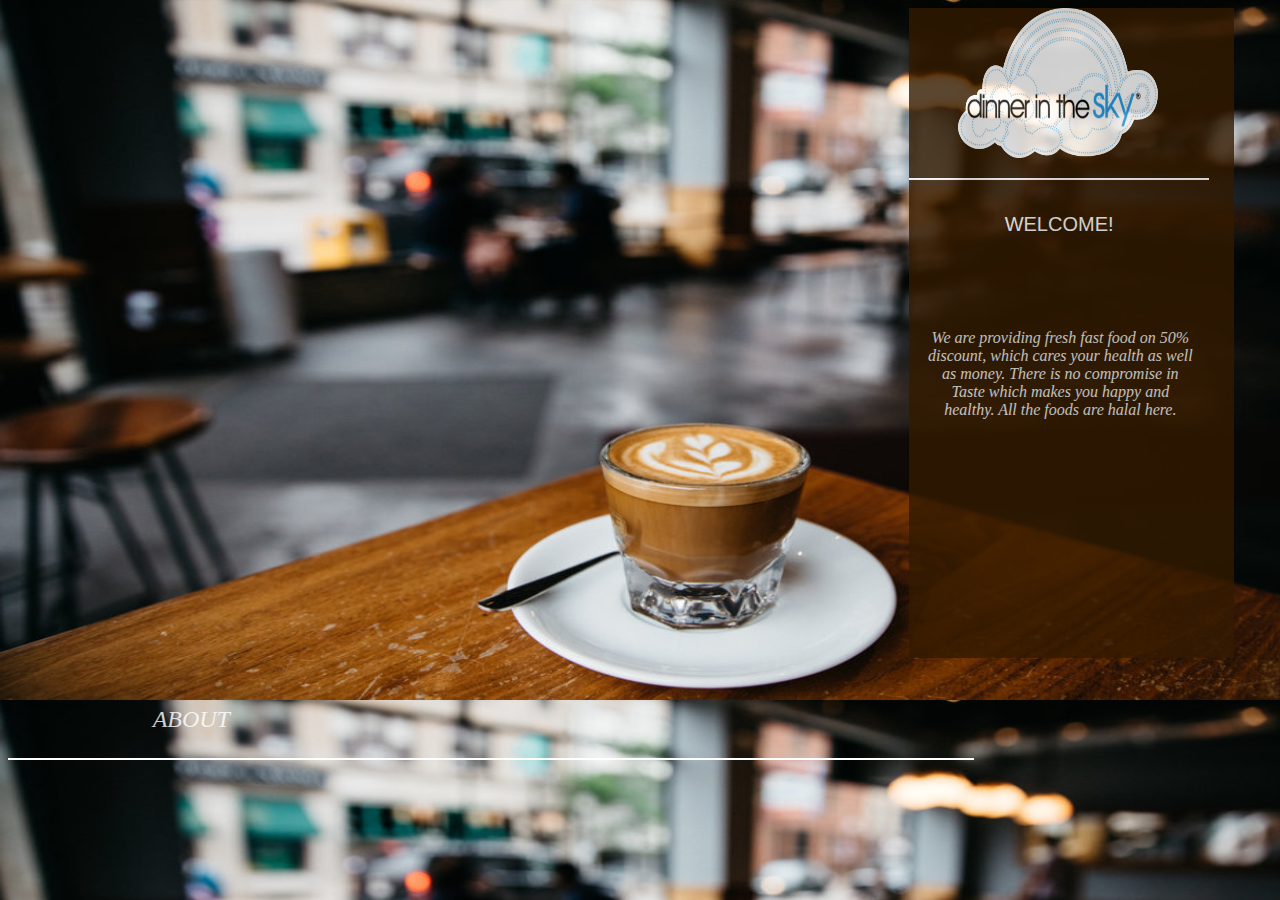
<file: index.html>
<!DOCTYPE html>
<html lang="en">
<head>
    <meta charset="UTF-8">
    <meta name="viewport" content="width=device-width, initial-scale=1.0">
    <title>Dinner in the sky</title>
    <link rel="stylesheet" href="style.css">
    <link rel="short icon" type="image/png" href="LOGO.png">
</head>
<body>

	<!-- <div class="backgroundDiv"> -->
		<!-- <img src="Background.jpg" alt="background image"> -->
       <div id="form">
			<div><img id="logo" src="LOGO.png" alt="Logo"></div>
			<div id="welcome"><label>WELCOME!</label></div>
			<div id="about"><label>We are providing fresh fast food on 50% discount, which cares your health as well as money. There is no compromise in Taste which makes you happy and healthy. All the foods are halal here.</label></div>
			
		</div>

		<div id="bar">
			<div id="about"><a href="about.html"><label>ABOUT</label></a></div>
			
		</div>
	</body>
	</html>
</file>
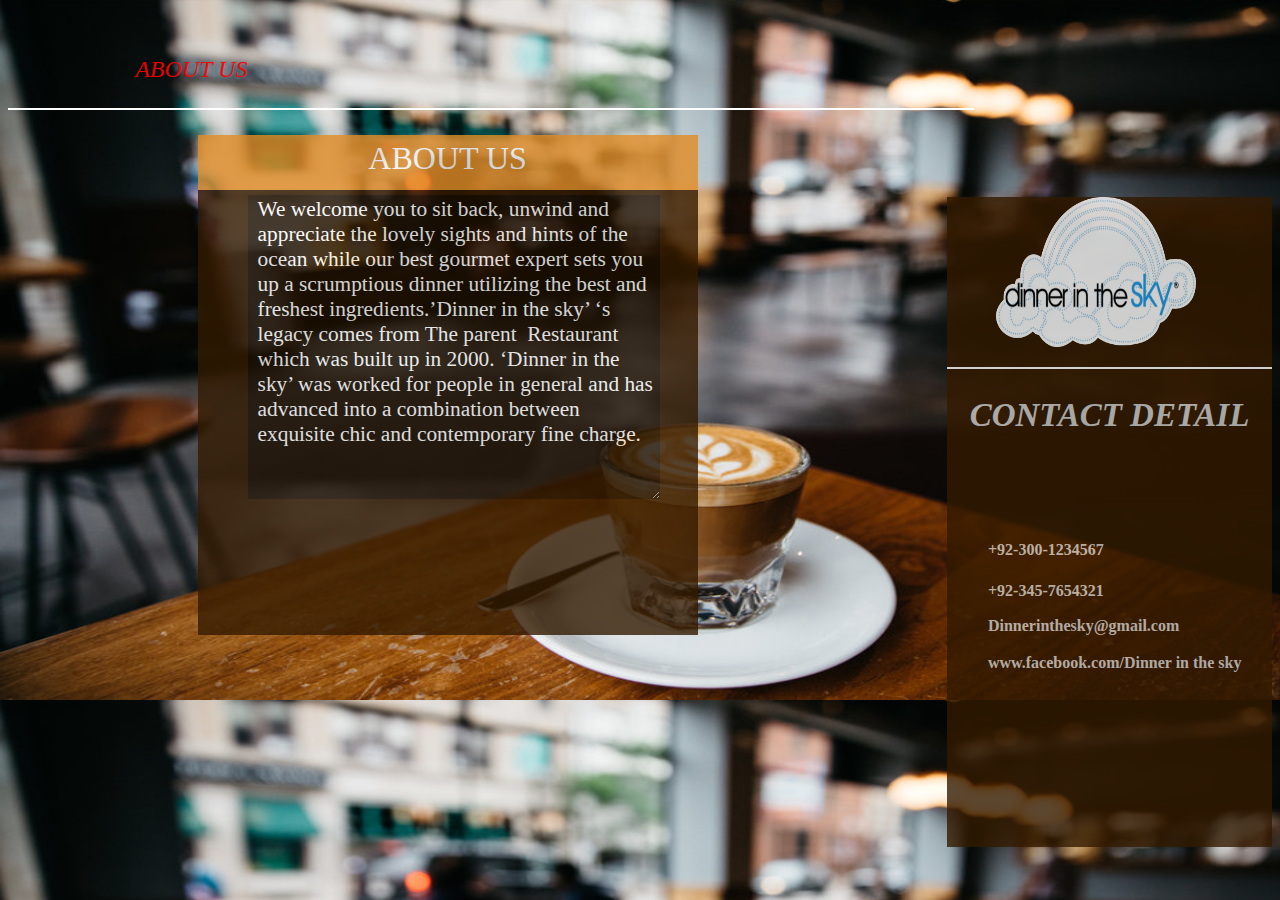
<file: about.html>
<!DOCTYPE html>
<html lang="en">
<head>
    <meta charset="UTF-8">
    <meta name="viewport" content="width=device-width, initial-scale=1.0">
    <title>about</title>
    <link rel="stylesheet" href="style.css">
    <link rel="short icon" type="image/png" href="LOGO.png">
</head>
<body>

    <div id="bar">
		
		
		<div id="about" style="color: red; font-family: calibri; font-size: 18pt; text-align: center;"><label>ABOUT US</label></div>
		
	</div>

	<div id="otherways">
		<img id="logo" src="LOGO.png">

		<div id="ways">
			<h2 id="detail">CONTACT DETAIL</h2>
			<div class="m_icon">
				<i class="fa fa-mobile" aria-hidden="true"></i>  <b>+92-300-1234567</b>
			</div>
			<div class="wt_icon" style="font-size: 14pt;">
				<i class="fa fa-whatsapp"></i> <b>+92-345-7654321</b>
			</div>
			<div class="mail_icon">
				<i class="fa fa-envelope" aria-hidden="true"></i> <b>Dinnerinthesky@gmail.com</b>
			</div>
			<div class="fb_icon" style="font-size: 14pt;">
				<i class="fa fa-facebook-square" aria-hidden="true"></i> <b>www.facebook.com/Dinner in the sky</b>
			</div>
		</div>
	</div>

	<div class="about_us">
		<div id="ct_head">ABOUT US</div>
		<textarea name="Message" cols="5" rows="5" placeholder="">We welcome you to sit back, unwind and appreciate the lovely sights and hints of the ocean while our best gourmet expert sets you up a scrumptious dinner utilizing the best and freshest ingredients.’Dinner in the sky’ ‘s legacy comes from The parent  Restaurant which was built up in 2000. ‘Dinner in the sky’ was worked for people in general and has advanced into a combination between exquisite chic and contemporary fine charge.</textarea>
		
	</div>

 
</body>
</html>
</file>
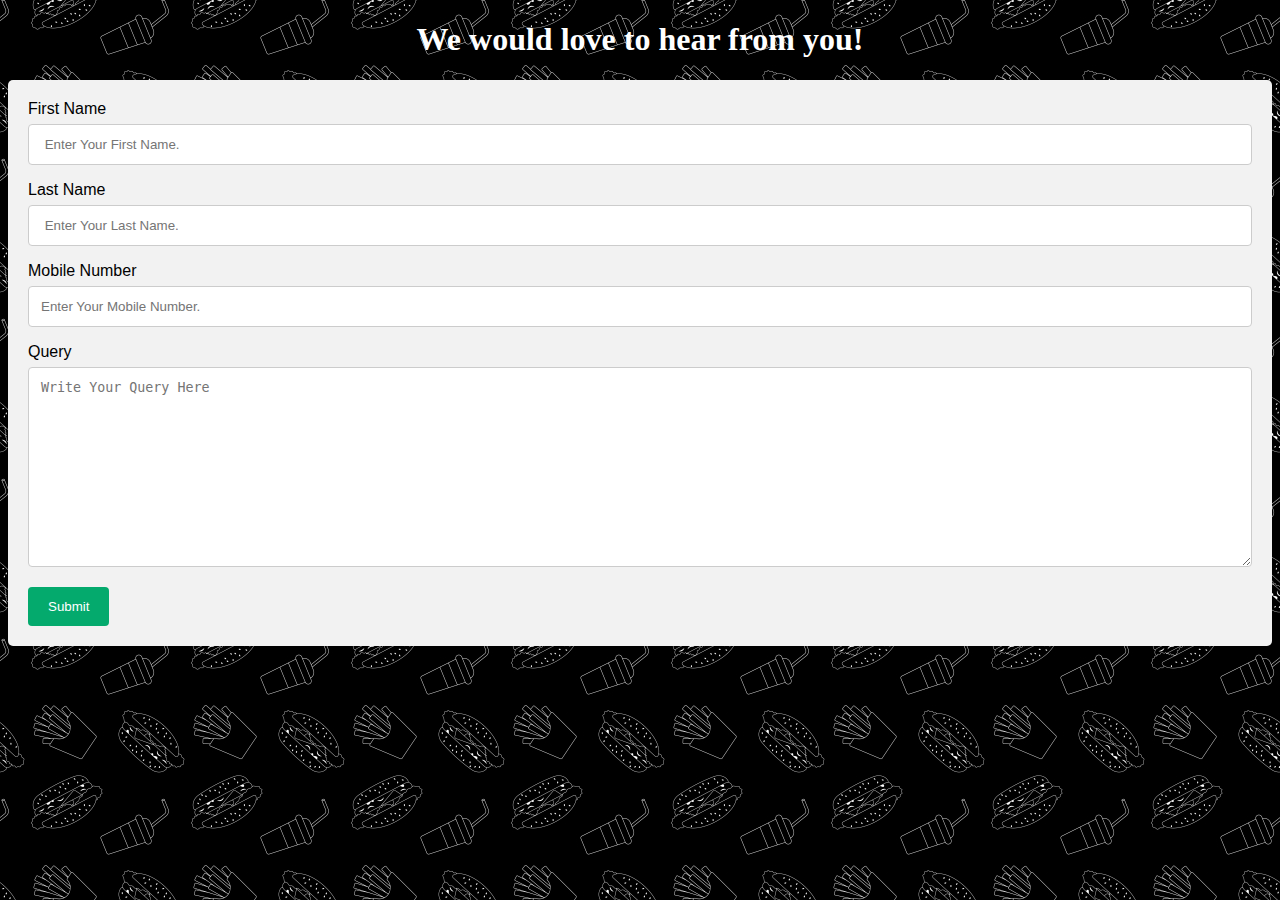
<file: contactus.html>
<!DOCTYPE html>
<html>
<head>
   <link rel="short icon" type="image/png" href="LOGO.png">
	<meta name="viewport" content="width=device-width, initial-scale=1">
	<title>Contact Us</title>
	<style>
		body {font-family: Arial, Helvetica, sans-serif;}
* {box-sizing: border-box;}

input[type=text], select, textarea {
  width: 100%;
  padding: 12px;
  border: 1px solid #ccc;
  border-radius: 4px;
  box-sizing: border-box;
  margin-top: 6px;
  margin-bottom: 16px;
  resize: vertical;
}

input[type=submit] {
  background-color: #04AA6D;
  color: white;
  padding: 12px 20px;
  border: none;
  border-radius: 4px;
  cursor: pointer;
}

input[type=submit]:hover {
  background-color: #45a049;
}

.container {
  border-radius: 5px;
  background-color: #f2f2f2;
  padding: 20px;
}
	</style>
</head>
<body style="background-image: url(background6.jpeg);">
      <h1 style="color: white;text-align: center;font-family:'Georgia',serif;">We would love to hear from you!</h1>

<div class="container">
  <form action="/action_page.php">
    <label for="fname">First Name</label>
    <input type="text" id="fname" name="firstname" placeholder=" Enter Your First Name.">

    <label for="lname">Last Name</label>
    <input type="text" id="lname" name="lastname" placeholder=" Enter Your Last Name.">

      <label for="fname">Mobile Number</label>
    <input type="text" id="fname" name="firstname" placeholder="Enter Your Mobile Number.">


   

    <label for="subject">Query</label>
    <textarea id="subject" name="subject" placeholder="Write Your Query Here" style="height:200px"></textarea>

    <input type="submit" value="Submit">
  </form>
</div>

</body>
</html>
</file>
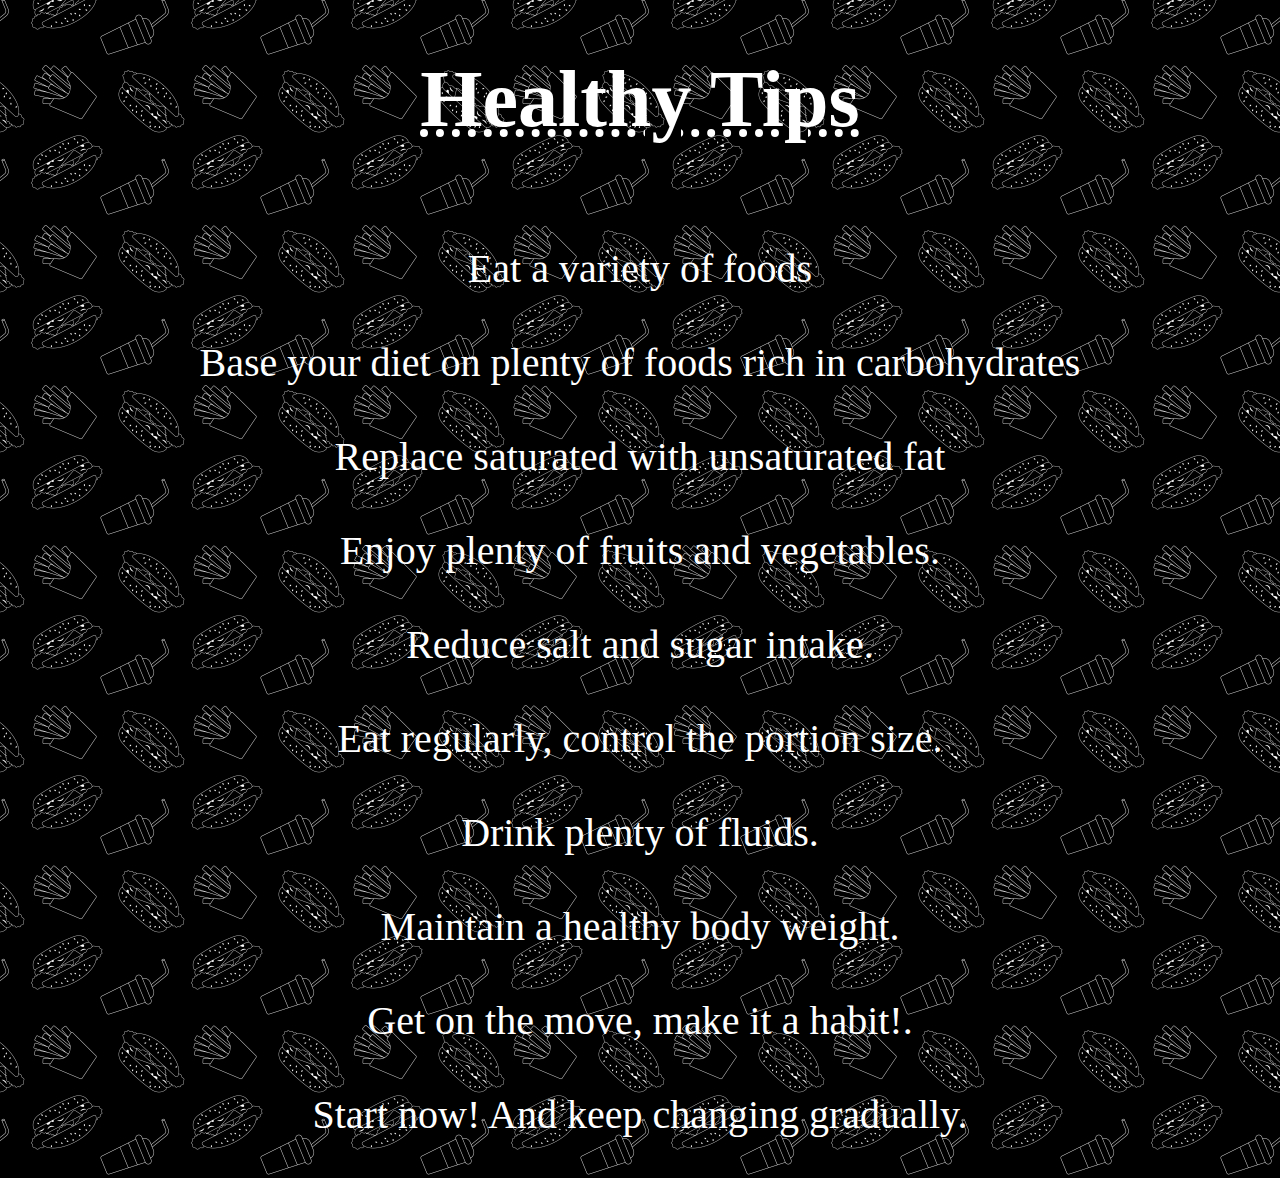
<file: healthytips.html>
<!DOCTYPE html>
<html>
<head>
    <link rel="icon" type="image/png" href="dinnerinthesky.png">
    <title>Healthy Tips</title>
</head>
<body style="background-image: url(background6.jpeg);">
 <h1 style="color: white;text-align: center;text-decoration-line: underline;text-decoration-style: dotted;font-size:80px">Healthy Tips</h1> 
 <p style="color: white;text-align: center;font-size: 40px"><br>Eat a variety of foods</br>
<br>Base your diet on plenty of foods rich in carbohydrates</br>
<br>Replace saturated with unsaturated fat</br>
<br>Enjoy plenty of fruits and vegetables.</br>
<br>Reduce salt and sugar intake.</br>
<br>Eat regularly, control the portion size.</br>
<br>Drink plenty of fluids.</br>
<br>Maintain a healthy body weight.</br>
<br>Get on the move, make it a habit!.</br>
<br>Start now! And keep changing gradually.</br></p>
</body>
</html>
</file>
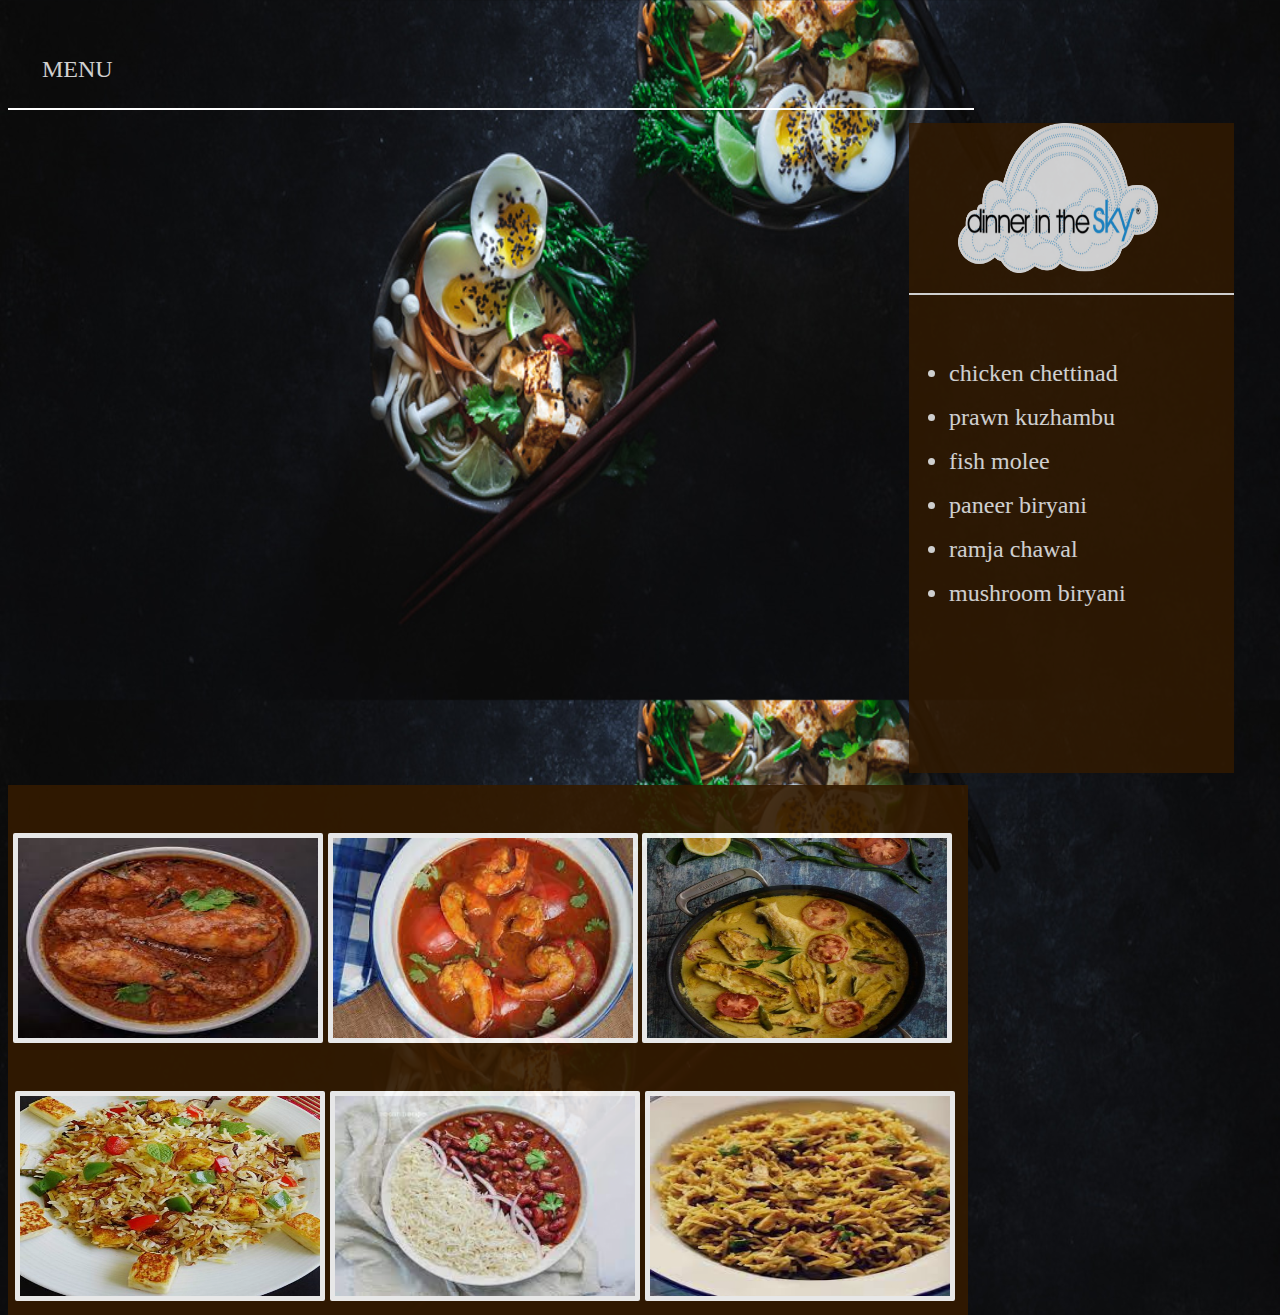
<file: menu.html>
<!DOCTYPE html>
<html lang="en">
<head>
    <meta charset="UTF-8">
    <meta name="viewport" content="width=device-width, initial-scale=1.0">
    <title>Menu</title>
    <link rel="stylesheet" href="style1.css">
    <link rel="short icon" type="image/png" href="LOGO.png">
</head>
<body>

  <div id="bar">
             <div id="menu"><a href="menu.html"><label>MENU</label></a></div>
            
  </diV>

  <div id="menu_list">
		<img id="logo" src="LOGO.png">
	
		<div id="list">
			<ul>
				<li><label>chicken chettinad</label></li>
				<li><label>prawn kuzhambu</label></li>
				<li><label>fish molee</label></li>
				<li><label>paneer biryani</label></li>
				<li><label>ramja chawal</label></li>
				<li><label>mushroom biryani</label></li>
			</ul>	
		</div>
	</div>
	
	<div id="menu_img">

		<div class="chicken" style="margin-left: 0.5%;">
			<img src="chicken chettinad.jpg" alt="chicken chettinad" title="chicken chettinad">
			<div class="chicken-s">
				<h2>chicken chettinad<br><center>Price:150Rs</center></h2>
			</div>
		</div>

		<div class="chicken" style="margin-left: 0.5%;">
			<img src="prawn kuzhambu.jpg" alt="prawn kuzhambu" title="prawn kuzhambu">
			<div class="chicken-s">
				<h2>prawn kuzhambu<br><center>Price:150Rs</center></h2>
			</div>
		</div>

		<div class="fish molee" style="margin-left: 0.5%;">
			<img src="fish molee.jpg" alt="fish molee" title="fish molee">
			<div class="fish-s">
				<h2>fish molee<br><center>Price:99Rs</center></h2>
			</div>
		</div>

		<div class="czb" style="margin-left: 0.75%;">
			<img src="paneer biryani.jpg" alt="paneer biryani" title="paneer biryani">
			<div class="czb-s">
				<h2>paneer biryani<br><center>Price:100Rs</center></h2>
			</div>
		</div>

		<div class="fzb" style="margin-left: 0.5%;">
			<img src="ramja chawal.jpg" alt="ramja chawal" title="ramja chawal">
			<div class="fzb-s">
				<h2>ramja chawal<br><center>Price:80Rs</center></h2>
			</div>
		</div>

		<div class="broast" style="margin-left: 0.5%;">
			<img src="mushroom biryani.jpg" alt="mushroom biryani" title="mushroom biryani">
			<div class="broast-s">
				<h2>Mushroom<br><center>biryani</center><br><center>Price:100Rs</center></h2>
			</div>
		</div>

	</div>

    
</body>
</html>
</file>
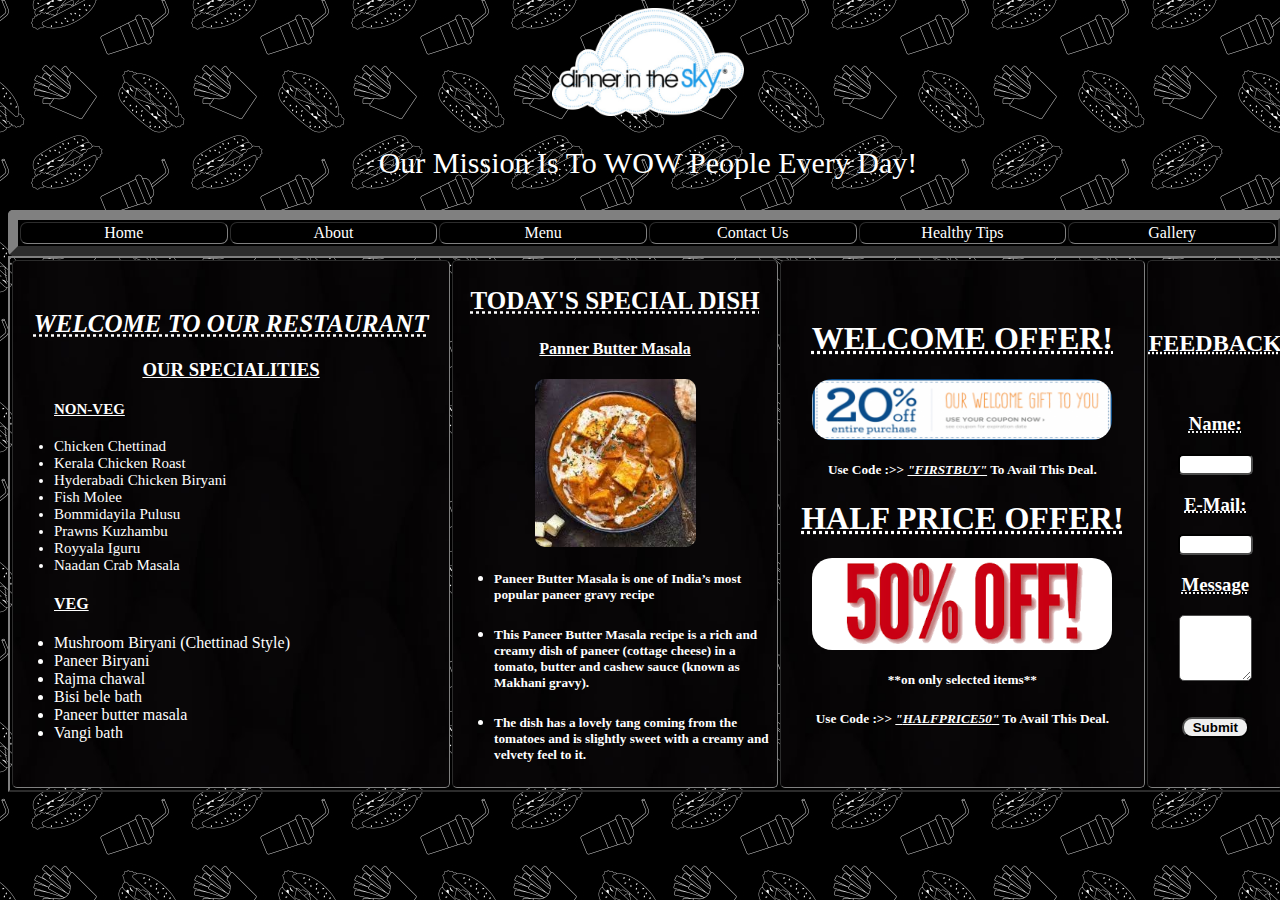
<file: PROJECT.html>
<!DOCTYPE html>
<html>
<head>
	<link rel="icon" type="image/png" href="dinnerinthesky.png">
	<title>Dinner In The Sky</title>
	<style>
		.links{
			border-radius: 7px;
		}
		.links:hover{
			background:	#4d4d4d;
		}
		.adjustment{
			border-radius: 5px;
		}
		.edges{
			border-radius: 5px;
		}
		.background{
			background-image: url(background6.jpeg);
			height: 20px;
			width: 100%;
		}
		.center {
             display: block;
             margin-left: auto;
             margin-right: auto;
             width: 15%;
         }
         .align{
         	display: block;
         	margin-left: auto;
         	margin-right: auto;
         	width: 50%;
         }
	</style>
</head>
<body class="background">

<div style="border-radius: 5px;">
	<img src="dinnerinthesky.png" class="center">
	<p style="color:white;font-family:'Georgia',serif;text-align: center;font-size: 30px">Our Mission Is To WOW People Every Day!</p>
</div>
<table border="10" width="100%" bgcolor="#000000" height="15" style="border-radius:5px;" >
	<tr>
		<td width=16.6% style="text-align: center" class="links"><a style="color: white;text-decoration-line: none;">Home</a></td>
		<td width=16.6% style="text-align: center" class="links"><a href="about.html" style="color: white;text-decoration-line: none;">About</a></td>
		<td width=16.6% style="text-align: center" class="links"><a href="menu.html" style="color: white;text-decoration-line: none;">Menu</a></td>
		<td width=16.6% style="text-align: center" class="links"><a href="contactus.html" style="color: white;text-decoration-line: none;">Contact Us</a></td>
		<td width=16.6% style="text-align: center" class="links"><a href="healthytips.html" style="color: white;text-decoration-line: none;">Healthy Tips</a></td>
		<td width=16.6% style="text-align: center" class="links"><a style="color: white;text-decoration-line: none;">Gallery</a></td>
		
		
	</tr>
	
</table>
<table border="2" width="100%">
	<tr>
	<td colspan="3" width="40%" style="color: white;background-image: url(background5.jpg);" class="edges">
		<h2 style="text-align:center;font-size: 25px;text-decoration-line: underline;text-decoration-style: dotted;">
		<i>WELCOME TO OUR RESTAURANT</i>	
		</h2>
		<h3 style="text-align:center;text-decoration-line: underline;text-decoration-style: solid;">OUR SPECIALITIES</h3>
		<ul style="font-size: 15px">
			<h4 style="text-decoration-line: underline;text-decoration-style:solid;
			">NON-VEG</h4>
			<li>Chicken Chettinad</li>
			<li>Kerala Chicken Roast</li>
			<li>Hyderabadi Chicken Biryani</li>
			<li>Fish Molee</li>
			<li>Bommidayila Pulusu</li>
			<li>Prawns Kuzhambu</li>
			<li>Royyala Iguru</li>
			<li>Naadan Crab Masala</li>
		</ul>
		<ul>
			<h4 style="text-decoration-line: underline;text-decoration-style: solid;">VEG</h4>
			<li>Mushroom Biryani (Chettinad Style)</li>
			<li>Paneer Biryani</li>
			<li>Rajma chawal</li>
			<li>Bisi bele bath</li>
			<li> Paneer butter masala</li>
			<li>Vangi bath</li>
		</ul>
	</td>
	<td width="30%" style="background-image: url(background5.jpg);" class="adjustment">
		<h3 style="text-align: center;color:white;font-size: 25px;text-decoration-line:underline;text-decoration-style:dotted;">TODAY'S SPECIAL DISH</h3>
		<h4 style="text-align: center;color: white;text-decoration-line: underline;text-decoration-style: solid;">Panner Butter Masala</h4>
		<img src="dish.jpeg"  style="border-radius: 10px;"class="align">
		
		<ul>
			<li style="color: white">
		<h5 style="color: white">Paneer Butter Masala is one of India’s most popular paneer gravy recipe</h5>
	        </li>
	        <li style="color: white">
		<h5 style="color: white">This Paneer Butter Masala recipe is a rich and creamy dish of paneer (cottage cheese) in a tomato, butter and cashew sauce (known as Makhani gravy).</h5>
	        </li>
	        <li style="color: white">
		<h5 style="color: white">The dish has a lovely tang coming from the tomatoes and is slightly sweet with a creamy and velvety feel to it. </h5>
	        </li>
	    </ul>
	</td>
	<td style="background-image: url(background5.jpg);border-radius: 5px;" width="70%">
		<h1 style="color: white;text-align: center;text-decoration-line: underline;text-decoration-style: dotted;">WELCOME OFFER!</h1>
		<img src="20percent.png" style="border-radius: 20px;width: 300px" class="center">
		<h5 style="color: white;text-align: center;">Use Code :>> <i><u>"FIRSTBUY"</u></i> To Avail This Deal.</h5>
		<h1 style="color: white;text-align: center;text-decoration-line: underline;text-decoration-style: dotted;">HALF PRICE OFFER!</h1>
		<img src="50percent.png" style="border-radius: 20px;width: 300px" class="center">
		<h5 style="color: white;text-align: center;">**on only selected items**</h5>
		<h5 style="color: white;text-align: center;">Use Code :>> <i><u>"<b>HALFPRICE50</b>"</u></i> To Avail This Deal.</h5>

	</td>
    <td style="background-image: url(background5.jpg);border-radius: 5px;">
	 <form>
	 	<h2 style="text-align: center;text-decoration-line: underline;text-decoration-style:dotted;color: white">FEEDBACK</h2>
	 	<br>
	 	<h3 style="color: white;text-align: center;text-decoration-line: underline;text-decoration-style:dotted;">Name:</h3><input type="text" class="align" style="border-color: 	#4d4d4d;border-radius: 5px">
	 	<h3 style="text-align: center;text-decoration-line: underline;text-decoration-style: dotted;color: white">E-Mail:</h3><input type="text" class="align" style="border-radius:5px;border-color: 	#4d4d4d">
	 	<h3 style="text-decoration-style:dotted;text-decoration-line: underline;text-align: center;color: white">Message</h3></form>
	 	<textarea rows="4" cols="20" style="border-radius: 5px;border-color:#4d4d4d" class="align">
	 	</textarea>
	 	<br><br>
	 	<button class="align" style="border-color:	#4d4d4d;border-radius: 10px "><b>Submit</b></button>
	 </form>
    </td>
	
</tr>
</table>
</body>
</html>
</file>
<file: style.css>
body{
  background-image: url("Background.jpg");
  background-size: 1380px 700px;
}

.backgroundDiv img{
  width: 1380px;
  height: 700px;
}
  #form{
  background: #331a00;
  margin-top:none;
  margin-right: 3%;
  width: 325px;
  height: 650px;
  opacity: 0.8;
  float: right;
  overflow: scroll;
}

#bar{
  border-bottom: 2px solid white;
  width: 966px;
  height: 100px;
  float: top;
  float: left;

}
#menu{
  float: left;
  width: 100px;
  height: 50px;
  text-align: center; 
  color: white;
  font-family: calibri;
  font-size: 18pt;
  margin-top: 5%;
  margin-left: 2%;
  opacity: 0.9;
}
#about{
  float: left;
  width: 150px;
  height: 50px;
  text-align: center; 
  color: white;
  font-family: calibri;
  font-size: 18pt;
  margin-top:5%;
  margin-right: 12%;
  opacity: 0.9;
  font-style: initial;
}
#about{
  width: 270px;
  height: 150px;
  color: white;
  text-align: center;
  font-family: calibri;
  font-size: 12pt;
  margin-left: 5%;
  font-style: italic;
}
a{
  color: white;
  text-align: center;
  font-size: 18pt;
  font-family: calibri;
  text-decoration: none;
  opacity: 0.9;
}
a:hover{
         color: #ffc107;
}
#logo{
  margin-left: 15%;
  width: 200px;
  height: 150px;
}
#welcome{
  width: 300px;
  height: 100px;
  margin-top: 5%;
  color: white;
  text-align: center;
  font-family: sans-serif;
  font-size: 15pt;
  border-top: 2px solid white;
  padding-top: 10%;
}

#menu_list{
  background: #331a00;
  margin-top: 1%;
  margin-right: 3%;
  width: 325px;
  height: 650px;
  opacity: 0.8;
  float: right;
}

#list{
  border-top: 2px solid white;
  margin-top: 5%;
}

ul{
  margin-top: 20%;
  font-size: 18pt;
  color: white;
  font-family: verdana;
}

#menu_img{
  width: 960px;
  height: 530px;
  background: #331a00;
  float: left;
  margin-top: 1%;
  opacity: 0.9;
}

.chiken, .prawn , .fish, .czb, .fzb, .broast{
  margin-top: 5%;
  margin-right: 0%;
  float: left;
  width: 300px;
  height: 200px;
  border-radius: 2px;
  border: 5px solid white;
  position: relative;
  cursor: pointer; 

}

.beef:hover .beef-s, .chicken:hover .chicken-s, .fish:hover .fish-s, .czb:hover .czb-s, .fzb:hover .fzb-s, .broast:hover .broast-s{
  height: 200px;
}

.beef img, .chicken img, .fish img, .czb img, .fzb img, .broast img{
  display: block;
  width: 300px;
  height: 200px;
}

.beef-s, .chicken-s, .fish-s, .czb-s, .fzb-s, .broast-s{
  width: 300px;
  height: 00px;
  background: #ff980094;
  position: absolute;
  top: 0;
  display: flex;
  justify-content: center;
  align-items: center;
  overflow: hidden;
  transition: 0.7s ease;
}

.beef-s h2, .chicken-s h2, .fish-s h2, .czb h2, .fzb h2, .broast h2{
  color: white;
  font-size: 30px;
  border: 6px solid white;
  padding: 10px 30px;
}

li{
  margin-top: 5%;
}

li:hover{
  color: #ffc107;
}
#list{
  border-top: 2px solid white;
  margin-top: 5%;
}

ul{
  margin-top: 20%;
  font-size: 18pt;
  color: white;
  font-family: verdana;
}

#menu_img{
  width: 960px;
  height: 530px;
  background: #331a00;
  float: left;
  margin-top: 1%;
  opacity: 0.9;
}

.beef, .chicken, .fish, .czb, .fzb, .broast{
  margin-top: 5%;
  margin-right: 0%;
  float: left;
  width: 300px;
  height: 200px;
  border-radius: 2px;
  border: 5px solid white;
  position: relative;
  cursor: pointer; 
}

.beef:hover .beef-s, .chicken:hover .chicken-s, .fish:hover .fish-s, .czb:hover .czb-s, .fzb:hover .fzb-s, .broast:hover .broast-s{
  height: 200px;
}

.beef img, .chicken img, .fish img, .czb img, .fzb img, .broast img{
  display: block;
  width: 300px;
  height: 200px;
}

.beef-s, .chicken-s, .fish-s, .czb-s, .fzb-s, .broast-s{
  width: 300px;
  height: 00px;
  background: #ff980094;
  position: absolute;
  top: 0;
  display: flex;
  justify-content: center;
  align-items: center;
  overflow: hidden;
  transition: 0.7s ease;
}

.beef-s h2, .chicken-s h2, .fish-s h2, .czb h2, .fzb h2, .broast h2{
  color: white;
  font-size: 30px;
  border: 6px solid white;
  padding: 10px 30px;
}

li{
  margin-top:6%;
}

li:hover{
  color: #ffc107;
}
#otherways{
  background: #331a00;
  margin-top:6.9%;
  margin-right: 0%;
  margin-left: 6%;
  width: 325px;
  height: 650px;
  opacity: 0.8;
  float: right;
}

#ways{
  border-top: 2px solid white;
  margin-top: 5%;
}

#detail{
  text-align: center;
  font-family: calibri;
  color: #ccc;
  font-style: italic;
  font-size: 33px;
}

.m_icon{
  margin-left: 8%;
  margin-top: 30%;
  font-size: 20pt;
  color: #ccc;
  cursor: pointer;
}

.wt_icon, .mail_icon, .fb_icon, .tw_icon{
  margin-left: 8%;
  margin-top: 5%;
  font-size: 12pt;
  color: #ccc;
  cursor: pointer;
}

.wt_icon:hover, .m_icon:hover, .mail_icon:hover, .fb_icon:hover, .tw_icon:hover{
  color:#e28d26;
}


b{
  text-align: left;
  padding-left: 5%;
  font-size: 12pt;
  font-family: calibri;
}

.about_us{
  margin-top: 2%;
  margin-left: 15%;
  float: left;
  background: #331a00;
  opacity: 0.8;
  width: 500px;
  height: 500px;
}

#ct_head{
  color: white;
  font-size: 24pt;
  font-family: calibri;
  padding-top:1%;
  text-align: center;
  background: #e28d26;
  width:inherit;
  height: 50px;
}

#nm{
  font-size: 16pt;
  color: white;
  text-align: left;
  margin-top: 20%;
  margin-left: 50px;
  padding-left: 10px;
  width: 400px;
  height: 40px;
  background: #1d0f00;
  border: none;
  outline: none;
}

#eml{
  font-size: 16pt;
  color: white;
  text-align: left;
  margin-top: 1%;
  margin-left: 50px;
  padding-left: 10px;
  width: 400px;
  height: 40px;
  background: #1d0f00;
  border: none;
  outline: none;
}

textarea{
  font-family: calibri;
  font-size: 16pt;
  color: white;
  text-align: left;
  width: 400px;
  height:300px;
  margin-top: 1%;
  margin-left: 50px;
  padding-left: 10px;
  background: #1d0f00;
  border:none;
  outline: none;
}

#send{
  text-align: center;
  font-size: 16pt;
  color: #ccc;
  margin-top: 4%;
  float: right;
  width: 100px;
  height: 40px;
  margin-right: 40px;
  background: none;
  outline: none;
  transition: 1s;
  border: 1px solid #e28d26;
}

#send:hover{
  background: #e28d26;
}
</file>
<file: style1.css>
body{
  background-image: url("Background1.jpg");
  background-size: 1380px 700px;
}

.backgroundDiv img{
  width: 1380px;
  height: 700px;
}
  #form{
  background: #331a00;
  margin-top:none;
  margin-right: 3%;
  width: 325px;
  height: 650px;
  opacity: 0.8;
  float: right;
  overflow: scroll;
}

#bar{
  border-bottom: 2px solid white;
  width: 966px;
  height: 100px;
  float: top;
  float: left;

}
#menu{
  float: left;
  width: 100px;
  height: 50px;
  text-align: center; 
  color: white;
  font-family: calibri;
  font-size: 18pt;
  margin-top: 5%;
  margin-left: 2%;
  opacity: 0.9;
}
#about{
  float: left;
  width: 150px;
  height: 50px;
  text-align: center; 
  color: white;
  font-family: calibri;
  font-size: 18pt;
  margin-top:5%;
  margin-right: 12%;
  opacity: 0.9;
  font-style: initial;
}
#about{
  width: 270px;
  height: 150px;
  color: white;
  text-align: center;
  font-family: calibri;
  font-size: 12pt;
  margin-left: 5%;
  font-style: italic;
}
a{
  color: white;
  text-align: center;
  font-size: 18pt;
  font-family: calibri;
  text-decoration: none;
  opacity: 0.9;
}
a:hover{
         color: #ffc107;
}
#logo{
  margin-left: 15%;
  width: 200px;
  height: 150px;
}
#welcome{
  width: 300px;
  height: 100px;
  margin-top: 5%;
  color: white;
  text-align: center;
  font-family: sans-serif;
  font-size: 15pt;
  border-top: 2px solid white;
  padding-top: 10%;
}

#menu_list{
  background: #331a00;
  margin-top: 1%;
  margin-right: 3%;
  width: 325px;
  height: 650px;
  opacity: 0.8;
  float: right;
}

#list{
  border-top: 2px solid white;
  margin-top: 5%;
}

ul{
  margin-top: 20%;
  font-size: 18pt;
  color: white;
  font-family: verdana;
}

#menu_img{
  width: 960px;
  height: 530px;
  background: #331a00;
  float: left;
  margin-top: 1%;
  opacity: 0.9;
}

.chiken, .prawn , .fish, .czb, .fzb, .broast{
  margin-top: 5%;
  margin-right: 0%;
  float: left;
  width: 300px;
  height: 200px;
  border-radius: 2px;
  border: 5px solid white;
  position: relative;
  cursor: pointer; 

}

.beef:hover .beef-s, .chicken:hover .chicken-s, .fish:hover .fish-s, .czb:hover .czb-s, .fzb:hover .fzb-s, .broast:hover .broast-s{
  height: 200px;
}

.beef img, .chicken img, .fish img, .czb img, .fzb img, .broast img{
  display: block;
  width: 300px;
  height: 200px;
}

.beef-s, .chicken-s, .fish-s, .czb-s, .fzb-s, .broast-s{
  width: 300px;
  height: 00px;
  background: #ff980094;
  position: absolute;
  top: 0;
  display: flex;
  justify-content: center;
  align-items: center;
  overflow: hidden;
  transition: 0.7s ease;
}

.beef-s h2, .chicken-s h2, .fish-s h2, .czb h2, .fzb h2, .broast h2{
  color: white;
  font-size: 30px;
  border: 6px solid white;
  padding: 10px 30px;
}

li{
  margin-top: 5%;
}

li:hover{
  color: #ffc107;
}
#list{
  border-top: 2px solid white;
  margin-top: 5%;
}

ul{
  margin-top: 20%;
  font-size: 18pt;
  color: white;
  font-family: verdana;
}

#menu_img{
  width: 960px;
  height: 530px;
  background: #331a00;
  float: left;
  margin-top: 1%;
  opacity: 0.9;
}

.beef, .chicken, .fish, .czb, .fzb, .broast{
  margin-top: 5%;
  margin-right: 0%;
  float: left;
  width: 300px;
  height: 200px;
  border-radius: 2px;
  border: 5px solid white;
  position: relative;
  cursor: pointer; 
}

.beef:hover .beef-s, .chicken:hover .chicken-s, .fish:hover .fish-s, .czb:hover .czb-s, .fzb:hover .fzb-s, .broast:hover .broast-s{
  height: 200px;
}

.beef img, .chicken img, .fish img, .czb img, .fzb img, .broast img{
  display: block;
  width: 300px;
  height: 200px;
}

.beef-s, .chicken-s, .fish-s, .czb-s, .fzb-s, .broast-s{
  width: 300px;
  height: 00px;
  background: #ff980094;
  position: absolute;
  top: 0;
  display: flex;
  justify-content: center;
  align-items: center;
  overflow: hidden;
  transition: 0.7s ease;
}

.beef-s h2, .chicken-s h2, .fish-s h2, .czb h2, .fzb h2, .broast h2{
  color: white;
  font-size: 30px;
  border: 6px solid white;
  padding: 10px 30px;
}

li{
  margin-top:6%;
}

li:hover{
  color: #ffc107;
}
#otherways{
  background: #331a00;
  margin-top:6.9%;
  margin-right: 0%;
  margin-left: 6%;
  width: 325px;
  height: 650px;
  opacity: 0.8;
  float: right;
}

#ways{
  border-top: 2px solid white;
  margin-top: 5%;
}

#detail{
  text-align: center;
  font-family: calibri;
  color: #ccc;
  font-style: italic;
  font-size: 33px;
}

.m_icon{
  margin-left: 8%;
  margin-top: 30%;
  font-size: 20pt;
  color: #ccc;
  cursor: pointer;
}

.wt_icon, .mail_icon, .fb_icon, .tw_icon{
  margin-left: 8%;
  margin-top: 5%;
  font-size: 12pt;
  color: #ccc;
  cursor: pointer;
}

.wt_icon:hover, .m_icon:hover, .mail_icon:hover, .fb_icon:hover, .tw_icon:hover{
  color:#e28d26;
}


b{
  text-align: left;
  padding-left: 5%;
  font-size: 12pt;
  font-family: calibri;
}

.about_us{
  margin-top: 2%;
  margin-left: 15%;
  float: left;
  background: #331a00;
  opacity: 0.8;
  width: 500px;
  height: 500px;
}

#ct_head{
  color: white;
  font-size: 24pt;
  font-family: calibri;
  padding-top:1%;
  text-align: center;
  background: #e28d26;
  width:inherit;
  height: 50px;
}

#nm{
  font-size: 16pt;
  color: white;
  text-align: left;
  margin-top: 20%;
  margin-left: 50px;
  padding-left: 10px;
  width: 400px;
  height: 40px;
  background: #1d0f00;
  border: none;
  outline: none;
}

#eml{
  font-size: 16pt;
  color: white;
  text-align: left;
  margin-top: 1%;
  margin-left: 50px;
  padding-left: 10px;
  width: 400px;
  height: 40px;
  background: #1d0f00;
  border: none;
  outline: none;
}

textarea{
  font-family: calibri;
  font-size: 16pt;
  color: white;
  text-align: left;
  width: 400px;
  height:300px;
  margin-top: 1%;
  margin-left: 50px;
  padding-left: 10px;
  background: #1d0f00;
  border:none;
  outline: none;
}

#send{
  text-align: center;
  font-size: 16pt;
  color: #ccc;
  margin-top: 4%;
  float: right;
  width: 100px;
  height: 40px;
  margin-right: 40px;
  background: none;
  outline: none;
  transition: 1s;
  border: 1px solid #e28d26;
}

#send:hover{
  background: #e28d26;
}
</file>
